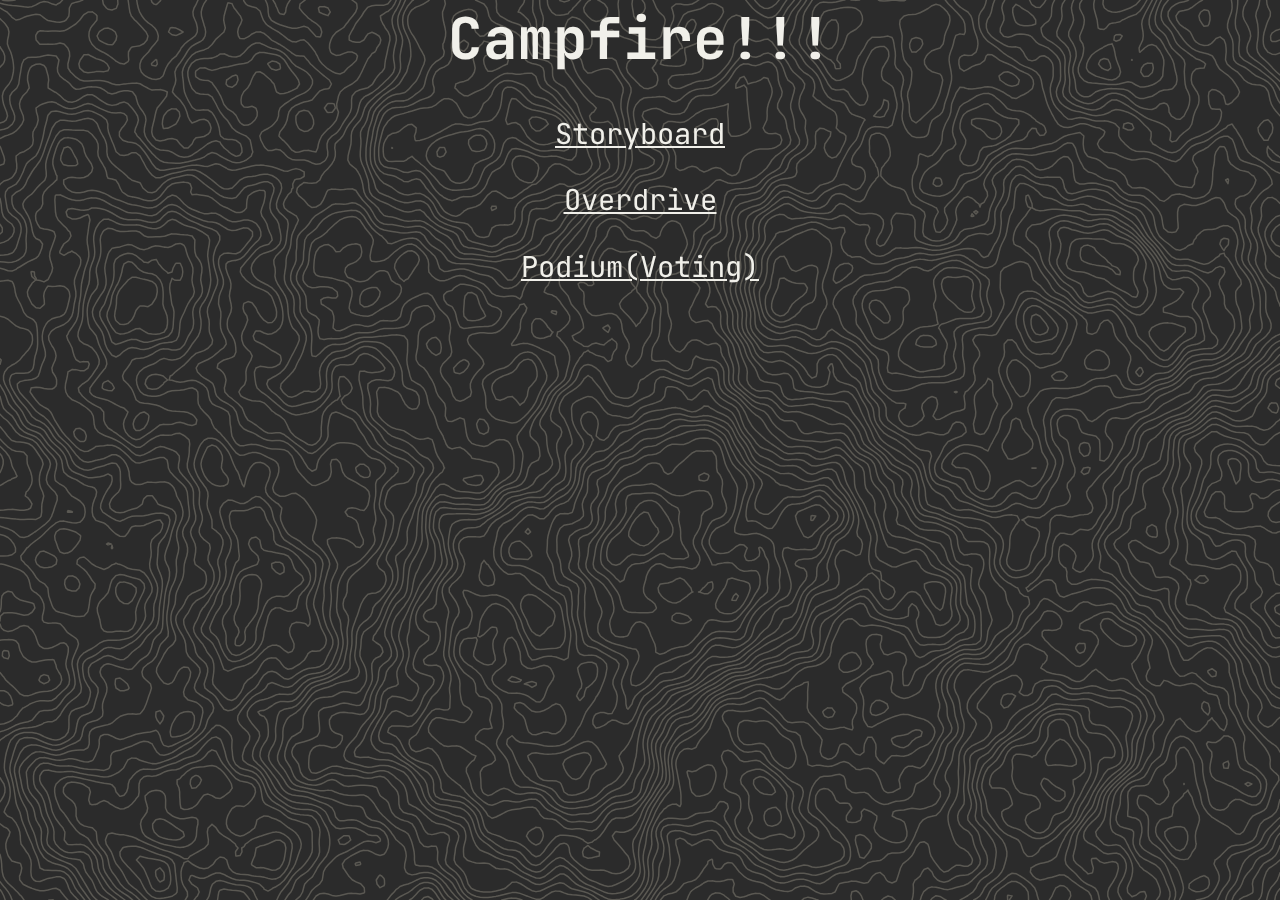
<file: fire.html>
<head>
    <meta charset="UTF-8">
    <meta name="viewport" content="width=device-width, initial-scale=1.0">
    <title>Campifre!!!</title>
    <link rel="stylesheet" href="styles.css">
    <link rel="preconnect" href="https://fonts.googleapis.com">
    <link rel="preconnect" href="https://fonts.gstatic.com" crossorigin>
    <link href="https://fonts.googleapis.com/css2?family=JetBrains+Mono:ital,wght@0,100..800;1,100..800&display=swap" rel="stylesheet">
    <meta charset="UTF-8">
    <script src="topo.js" defer></script>
    <script src="app.js" defer></script>
    <script src="topo-config.js" defer></script>
</head>
<h1>Campfire!!!</h1>
<body>
    <div id="project-box">
        <p>
            <a href="https://storyboard.campfire.hackclub.com/">Storyboard</a>
        </p>
        <p>
            <a href="http://overdrive.campfire.hackclub.com">Overdrive</a>
        </p>
        <p>
            <a href="https://podium.hackclub.com/edinburgh">Podium(Voting)</a>
        </p>
     </div>
</body>
</file>
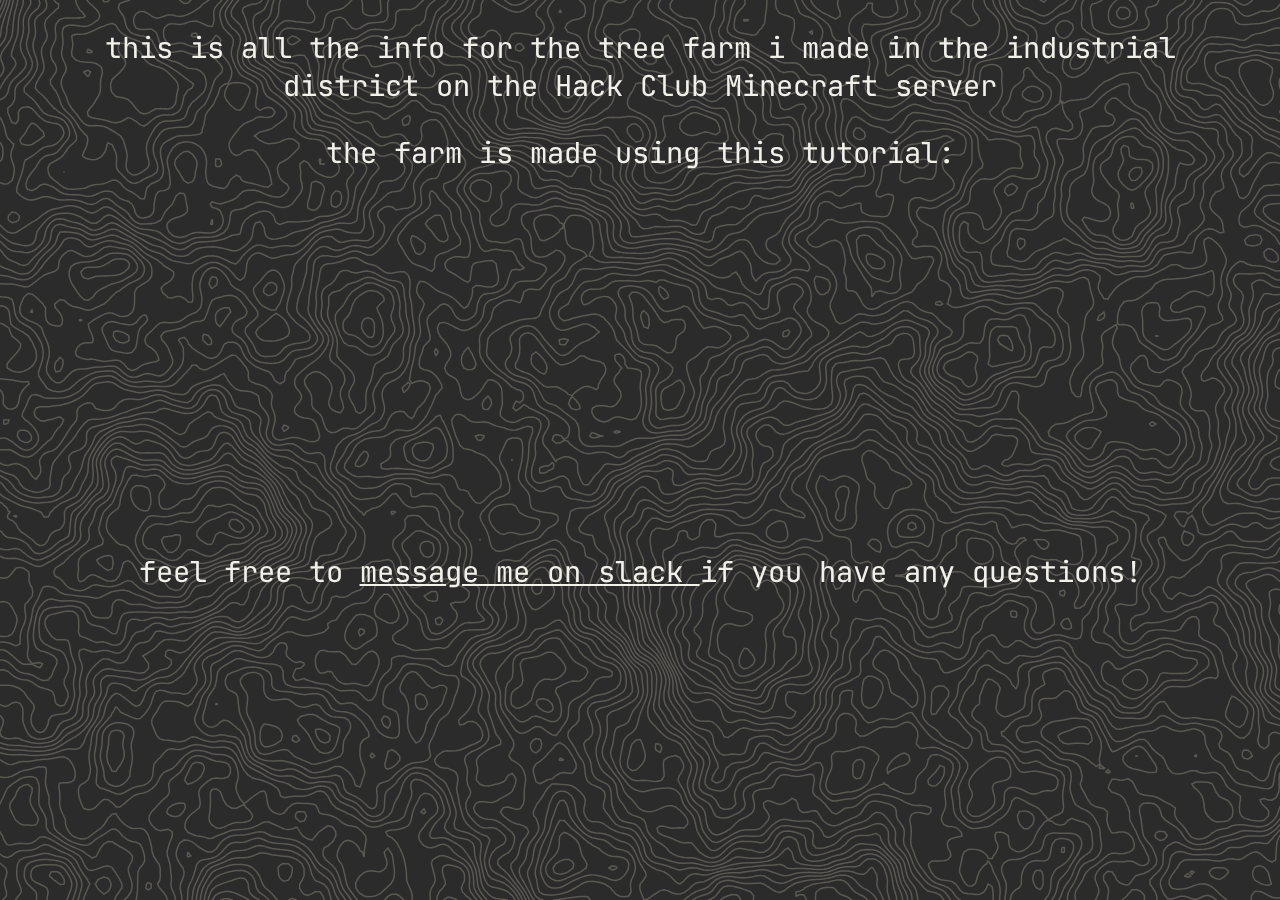
<file: hc-tree.html>
<!DOCTYPE html>
<html lang="en">
<head>
    <meta charset="UTF-8">
    <meta name="viewport" content="width=device-width, initial-scale=1.0">
    <title>Tree farm info</title>
    <link rel="stylesheet" href="styles.css">
    <link rel="preconnect" href="https://fonts.googleapis.com">
    <link rel="preconnect" href="https://fonts.gstatic.com" crossorigin>
    <link href="https://fonts.googleapis.com/css2?family=JetBrains+Mono:ital,wght@0,100..800;1,100..800&display=swap" rel="stylesheet">
    <meta charset="UTF-8">
    <script src="topo.js" defer></script>
    <script src="app.js" defer></script>
    <script src="topo-config.js" defer></script>
</head>
<body>
    <p>this is all the info for the tree farm i made in the industrial district on the Hack Club Minecraft server</p>
    <p>the farm is made using this tutorial:</p>
    <iframe width="560" height="315" src="https://www.youtube-nocookie.com/embed/KNs2Aqn5aro?si=QfOeGOH3WsSvNy3N&amp;start=773" title="YouTube video player" frameborder="0" allow="accelerometer; autoplay; clipboard-write; encrypted-media; gyroscope; picture-in-picture; web-share" referrerpolicy="strict-origin-when-cross-origin" allowfullscreen></iframe>
    <p>feel free to <a href="https://hackclub.enterprise.slack.com/team/U0A0JJ603N2">message me on slack </a>if you have any questions!</p>
</body>
</file>
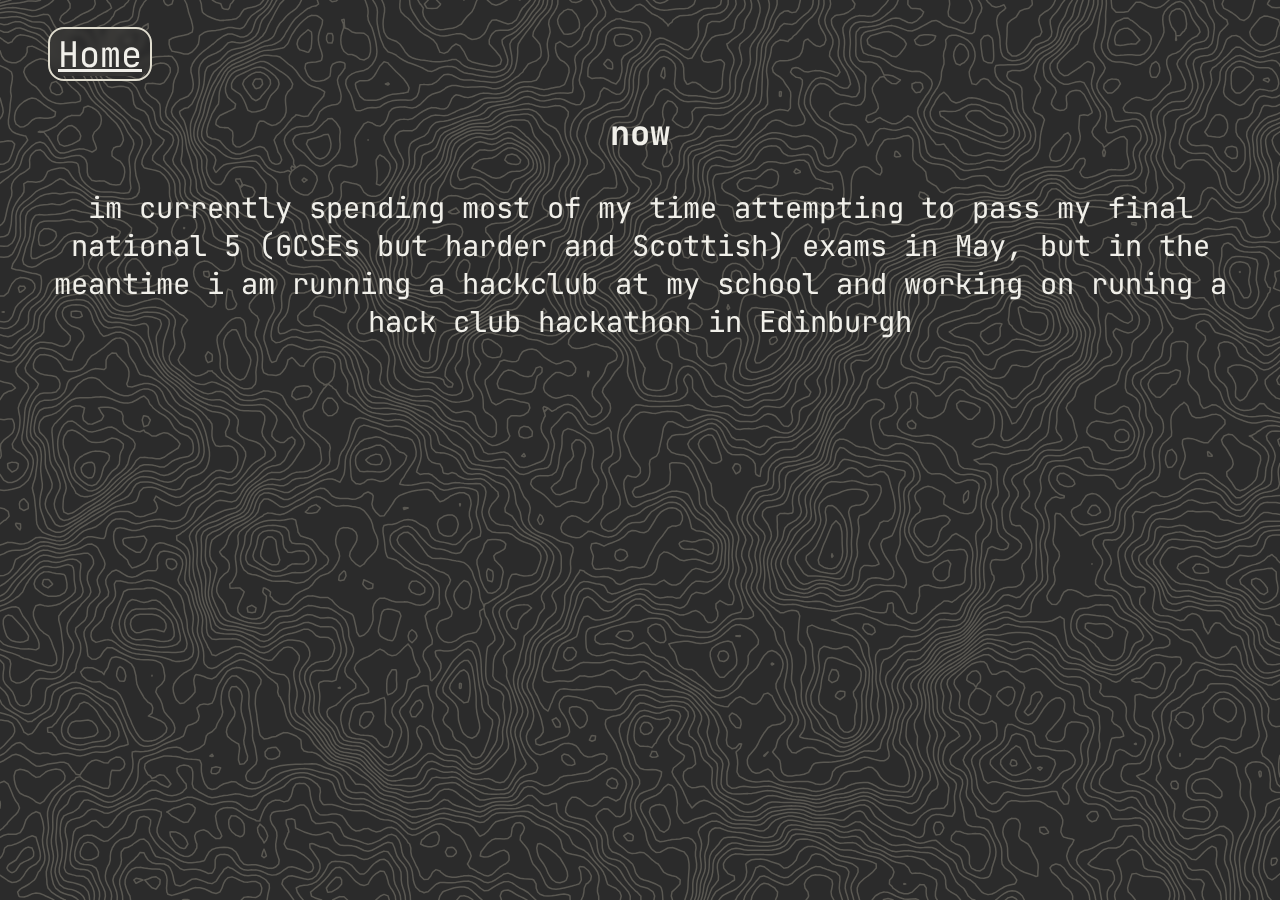
<file: now.html>
<!DOCTYPE html>
<html lang="en">
<head>
    <meta charset="UTF-8">
    <title>now</title>
    <meta charset="UTF-8">
    <meta name="viewport" content="width=device-width, initial-scale=1.0">
    <title>now.zip</title>
    <link rel="stylesheet" href="styles.css">
    <link rel="preconnect" href="https://fonts.googleapis.com">
    <link rel="preconnect" href="https://fonts.gstatic.com" crossorigin>
    <link href="https://fonts.googleapis.com/css2?family=JetBrains+Mono:ital,wght@0,100..800;1,100..800&display=swap" rel="stylesheet">
    <meta charset="UTF-8">
    <script src="app.js"></script>
    <script src="topo.js" ></script>
    <script src="topo-config.js"></script>
</head>
<body>
    <nav style="text-align: left; padding-bottom:0">
        <span class="top-box">
            <a href="index.html">Home</a>
        </span>
    </nav>

    <main style=" padding:0;">
        <h3>now</h3>
        <p>im currently spending most of my time attempting to pass my final national 5 (GCSEs but harder and Scottish) exams in May, but in the meantime i am running a hackclub at my school and working on runing a hack club hackathon in Edinburgh</p>
    </main>
    
    
</body>
</html>
</file>
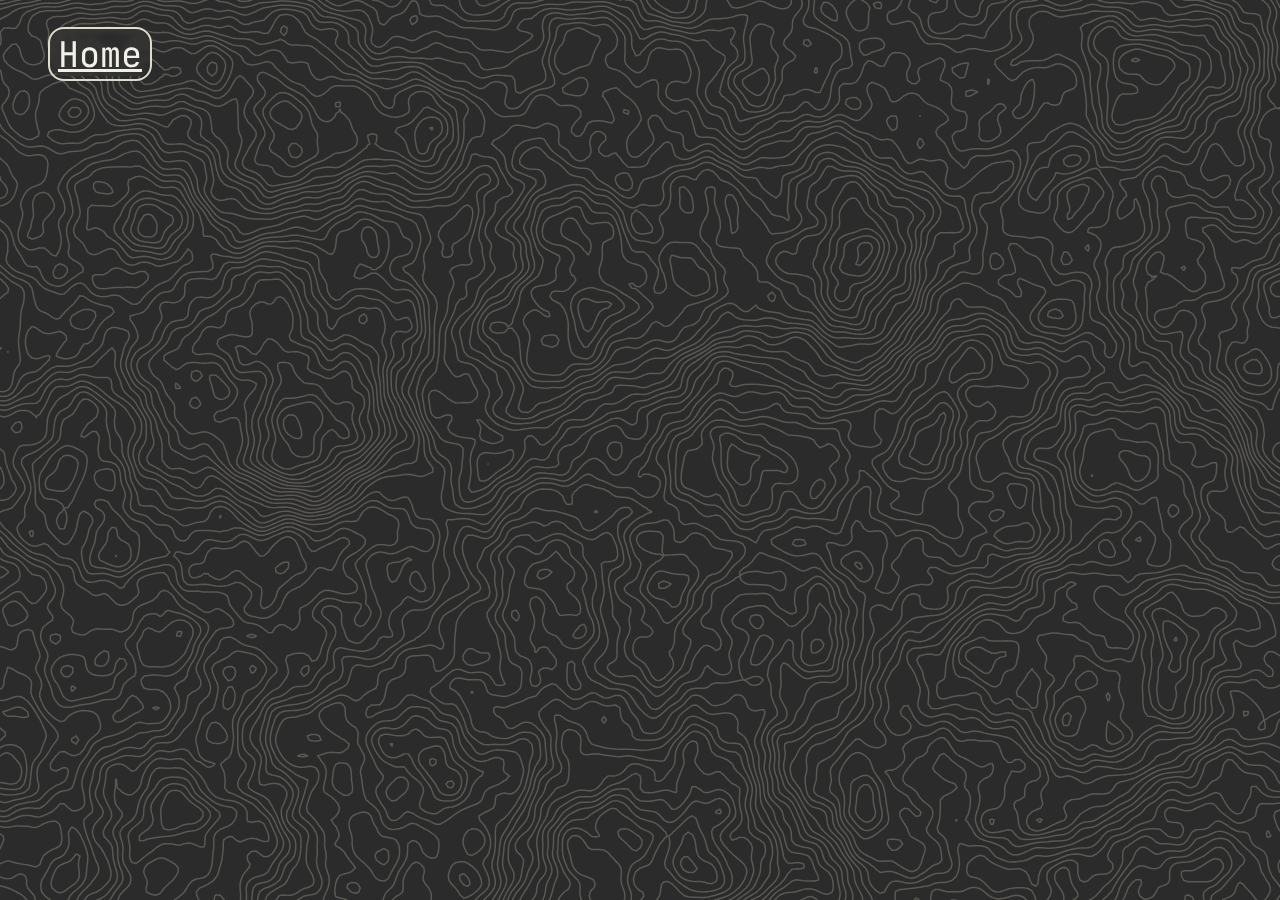
<file: projects.html>
<!DOCTYPE html>
<html lang="en">
<head>
    <meta charset="UTF-8">
    <title>projects.zip</title>
    <link rel="stylesheet" href="styles.css">
    <link rel="preconnect" href="https://fonts.googleapis.com">
    <link rel="preconnect" href="https://fonts.gstatic.com" crossorigin>
    <link href="https://fonts.googleapis.com/css2?family=JetBrains+Mono:ital,wght@0,100..800;1,100..800&display=swap" rel="stylesheet">
    <meta charset="UTF-8">
    <script src="topo.js" defer></script>
    <script src="topo-config.js"></script>
</head>
<body>
<nav style="text-align: left;">
    <span class="top-box">
        <a href="index.html">Home</a>
    </span>
</nav>
</body>
</html>
</file>
<file: styles.css>
:root{
  --bg: #2b2b2b;    /* dark background */
  --paper: #474448; /* panel / paper (darkened) */
  --text: #f1f0ea;  /* light text */
  --muted: #e0ddcf; /* light accent*/
  --accent: #534b52;/* muted purple */
}

title {
  font-size: large;
  color: var(--muted);
}

nav {
  padding: 0.5rem 1rem;
  text-align: center;
  font-size: 2.75vw;
  color: var(--muted);
  margin-top: 2.5vh;
}

.top-box {
  border: 2.2px solid var(--muted); /* box around text */
  padding: 0.1rem 0.5rem;           /* space inside box */
  margin-right: 1rem;              /* gap between items */
  color: var(--text);
  backdrop-filter: blur(3px);
  border-radius: 1rem;
}

body {
  background-color: var(--bg);
  color: var(--text);
  font-family: 'JetBrains Mono', monospace;
  margin: 0 2.5vw;
  text-align: center;
  -webkit-font-smoothing: antialiased;
  -moz-osx-font-smoothing: grayscale;
  font-size: 2.25vw;
}

hr { margin: auto; color: inherit; }

a{
  color: inherit;
  text-decoration: underline;
}

.project-box{
  border: 1px solid var(--muted);
  backdrop-filter: blur(3px);
  border-radius: 1rem;
}
</file>
